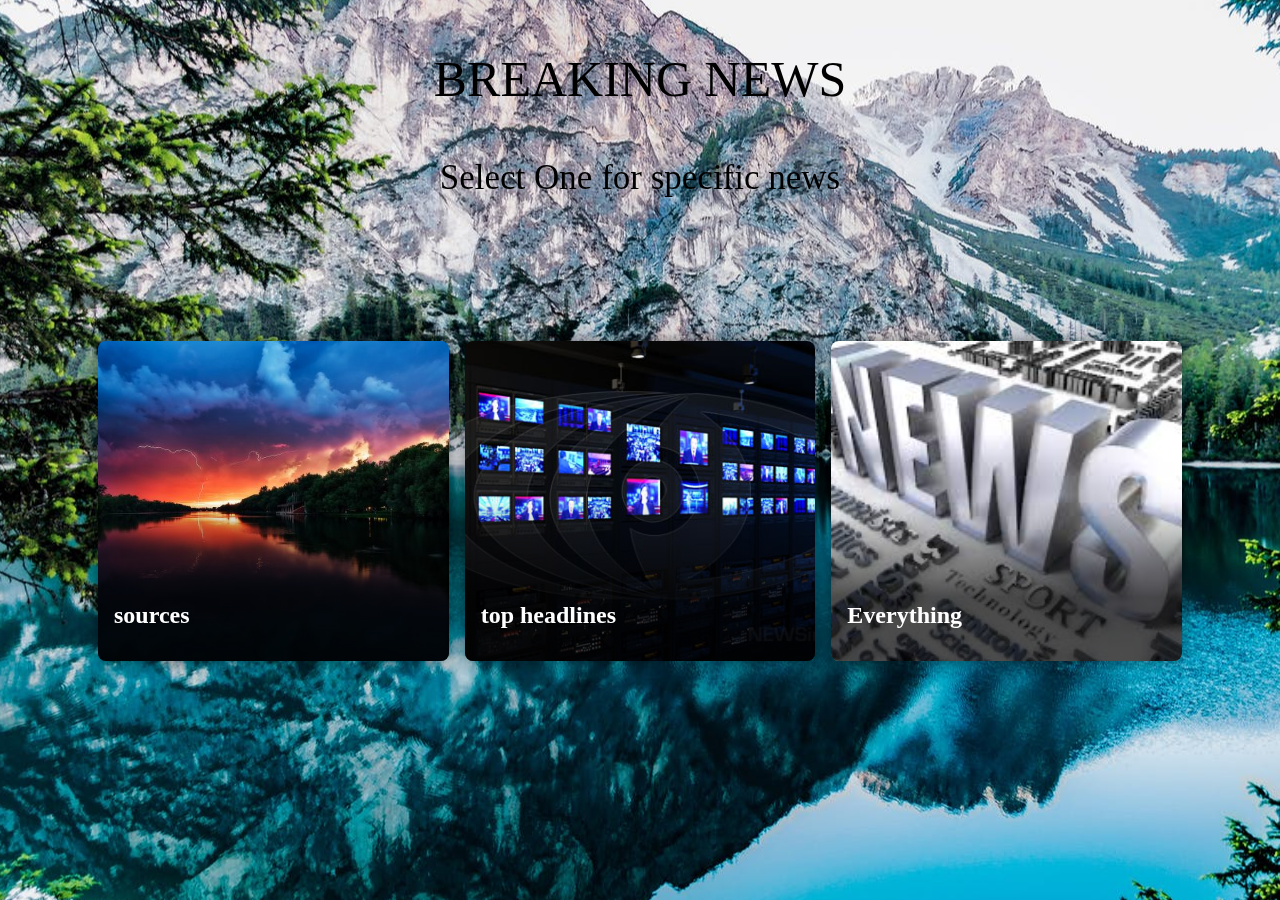
<file: index.html>
<!DOCTYPE html>
<html lang="en">

<head>
    <meta charset="UTF-8">
    <meta name="viewport" content="width=device-width, initial-scale=1.0">
    <meta http-equiv="X-UA-Compatible" content="ie=edge">
    <title>Api Project</title>
    <link rel="stylesheet" href="style.css" media="all">
</head>

<body>
	<div class="background">
		<div id="bottom">
                <div id="imagegallery">
                        <div id="text-image">
                            <div class="row">
                                <div class="col-lg-12 text-center">
                                	<p class="mainnews">BREAKING NEWS</p>
                                    <p class="section-heading">Select One for specific news</p>
                                </div>
                            </div>
                            <div class="content-wrapper" data-aos="fade-up" data-aos-duration="2000">
                                <div class="news-card">
                                    <a href="index123.html" class="news-card__card-link"></a>
                                    <img src="images/weather.png" alt="" class="news-card__image">
                                    <div class="news-card__text-wrapper">
                                    <h2 class="news-card__title">sources</h2>
                                    
                                    <div class="news-card__details-wrapper">
                                    <p class="news-card__excerpt">
                                    about sources</p>
                                    <a href="#" class="news-card__read-more">Read more <i
                                        class="fas fa-long-arrow-alt-right"></i></a>
                                </div>
                            </div>
                        </div>
        
                                <div class="news-card">
                                    <a href="news.html" class="news-card__card-link"></a>
                                    <img src="images/news.png" alt="" class="news-card__image">
                                    <div class="news-card__text-wrapper">
                                    <h2 class="news-card__title">top headlines</h2>
                                    
                                    <div class="news-card__details-wrapper">
                                    <p class="news-card__excerpt">Information about top headlines in news</p>
                                    <a href="#" class="news-card__read-more">Read more <i
                                        class="fas fa-long-arrow-alt-right"></i></a>
                                </div>
                                </div>
                            </div>
                            <div class="news-card">
                                    <a href="news1.html" class="news-card__card-link"></a>
                                    <img src="images/image2.jpg" alt="" class="news-card__image">
                                    <div class="news-card__text-wrapper">
                                    <h2 class="news-card__title">Everything</h2>
                                    
                                    <div class="news-card__details-wrapper">
                                    <p class="news-card__excerpt">Information about every news</p>
                                    <a href="#" class="news-card__read-more">Read more <i
                                        class="fas fa-long-arrow-alt-right"></i></a>
                                </div>
                                </div>
                            </div>
	</div>
</body>
</html>
</file>
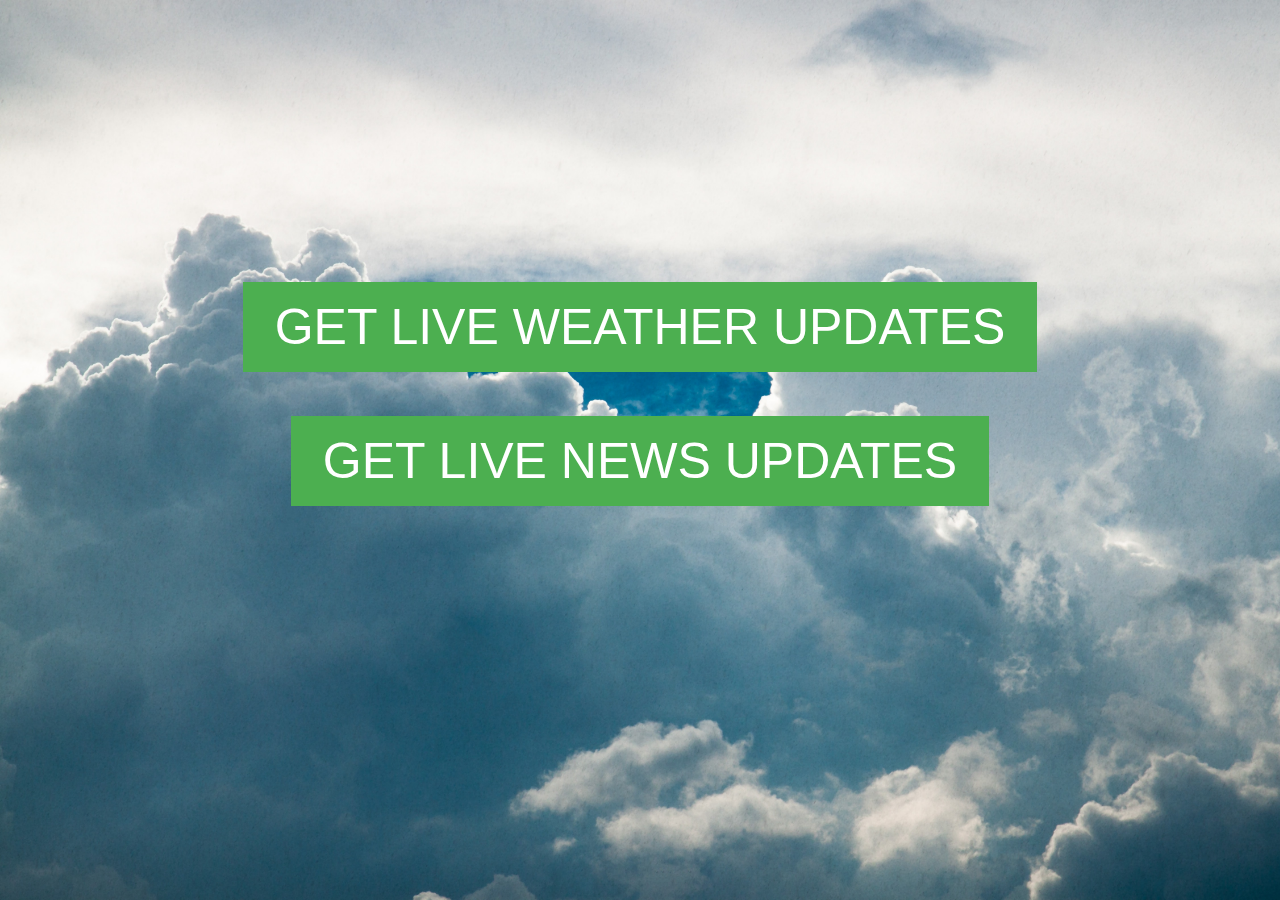
<file: homeweather.html>
<!DOCTYPE html>
<html>
<head>
<style>

body {
  background-image: url('weather1.jpg');
  background-repeat: no-repeat;
  background-attachment: fixed;  
  background-size: cover;
}
.button3:hover {
  background-color: #f44336;
  color: white;
}
.button {
  background-color: #4CAF50; /* Green */
  border: none;
  color: white;
  padding: 16px 32px;
  text-align: center;
  text-decoration: none;
  display: inline-block;
  font-size: 50px;
  margin: 4px 2px;
  -webkit-transition-duration: 0.4s; /* Safari */
  transition-duration: 0.4s;
  cursor: pointer;
}
</style>
</head>
<body>



<br> <br> <br> <br> <br> <br> <br> <br> <br> <br> <br> <br> <br> <br> <br> 



<a href="index123.html"><center><button class="button button3">GET LIVE WEATHER UPDATES</button> </center></a> <br>
<br> 
<center><button class="button button3">GET LIVE NEWS UPDATES</button> </center>
</body>
</html>
</file>
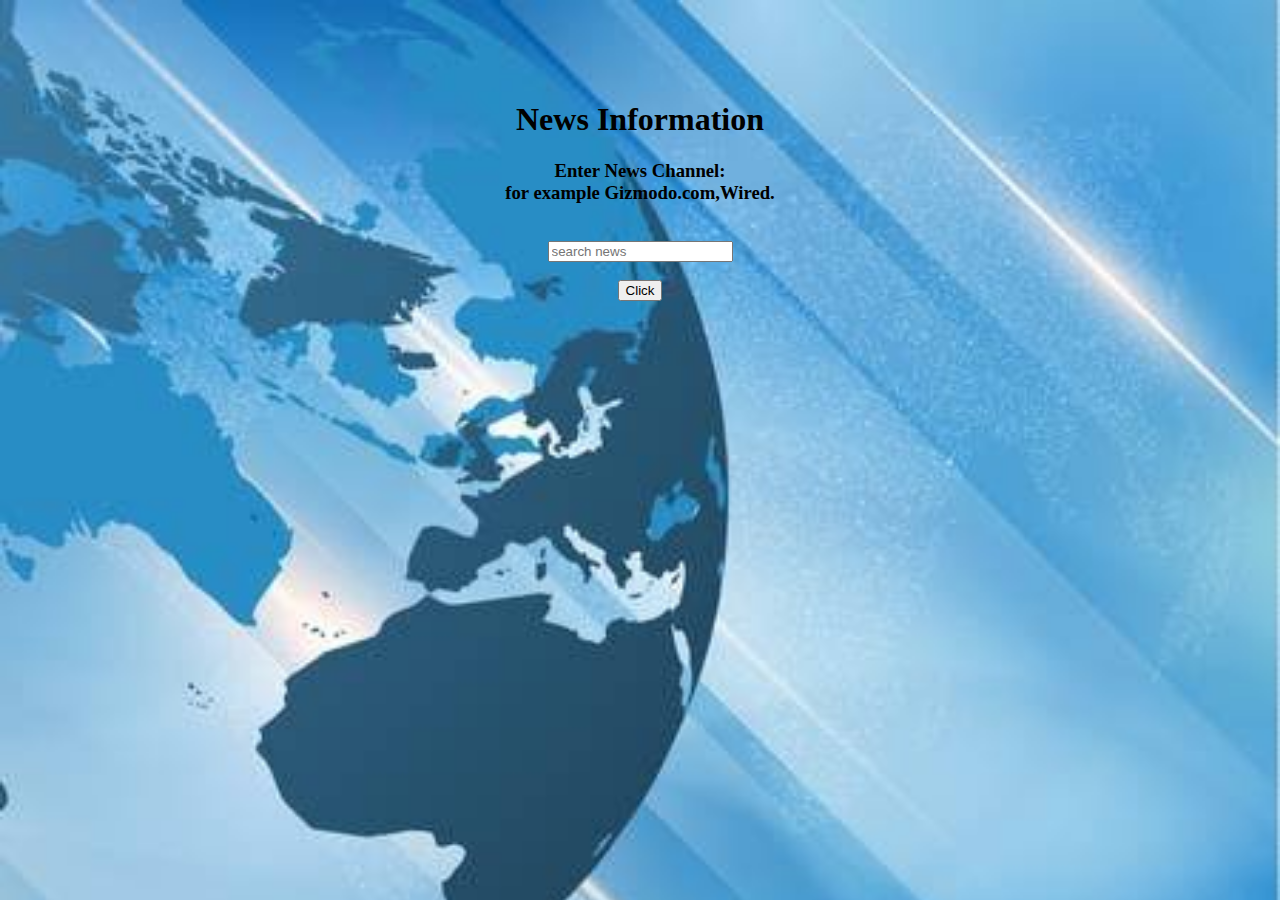
<file: index123.html>
<!DOCTYPE html>
<html lang="en">

<head>
    <meta charset="UTF-8">
    <meta name="viewport" content="width=device-width, initial-scale=1.0">
    <meta http-equiv="X-UA-Compatible" content="ie=edge">
    <title>news</title>
    <script src="https://ajax.googleapis.com/ajax/libs/jquery/3.4.1/jquery.min.js"></script>
    <link rel="stylesheet" href="style2.css" media="all">

</head>

<body>
<br> <br>   <br> <br>        
            
       <center> <h1><b>News Information</b></h1></center>
        <center><h3>Enter News Channel:
        <br> for example Gizmodo.com,Wired. </h3></center>
        <br>
<center><input type="text" placeholder="search news" id="query"></center>
<br>
    <center><button id="button">Click</button></center>
       
        <div id="xyz">  </div>
        <div id="abc"></div>
        <div id="def"></div>
    
    <div id="result">
    </div>
   
</body>
<script>
    $("#button").click(
       
        () => {
            var q = $("#query").val();
            var url = `
https://newsapi.org/v2/everything?q=bitcoin&apiKey=725b80d0d48c46e2b787cb6fddbfcd22`;
            var result;
            $.ajax(url).done(function (response) {
            console.log(response);
       
            for(let i =0 ; i < response.articles.length;i++){
            if(q == response.articles[i].source.name){
            $("#result").append(
            `<p> Author Name: ${response.articles[i].author} <br></p>
             <p>   ID  = ${response.articles[i].source.id} </p>
            <br>
            <p>Name:${response.articles[i].source.name}</p><br>
                <p>Content :  ${response.articles[i].content}
                </p><br>
                <p>Title:${response.articles[i].title}</p><br>
                
                `
            )
            }
            else
            {
            console.log("no data found");
            }
               
            }
        }
       
    )});
  function details(key){
    url = `
https://newsapi.org/v2/everything?q=bitcoin&${q}apiKey=725b80d0d48c46e2b787cb6fddbfcd22`;
    $.ajax(url).done(function (response) {
            console.log(response);
            for(let i =0 ; i < response.articles.length;i++){
                $("#result").append(
            `<p>    author:${response.articles[i].author}
                     </p>
                <br>
            <button onclick="hello(${response.articles[i].description})" >Team Details</button>
                `
            )
            }
           
        })
    }
 
</script>

</html>
</file>
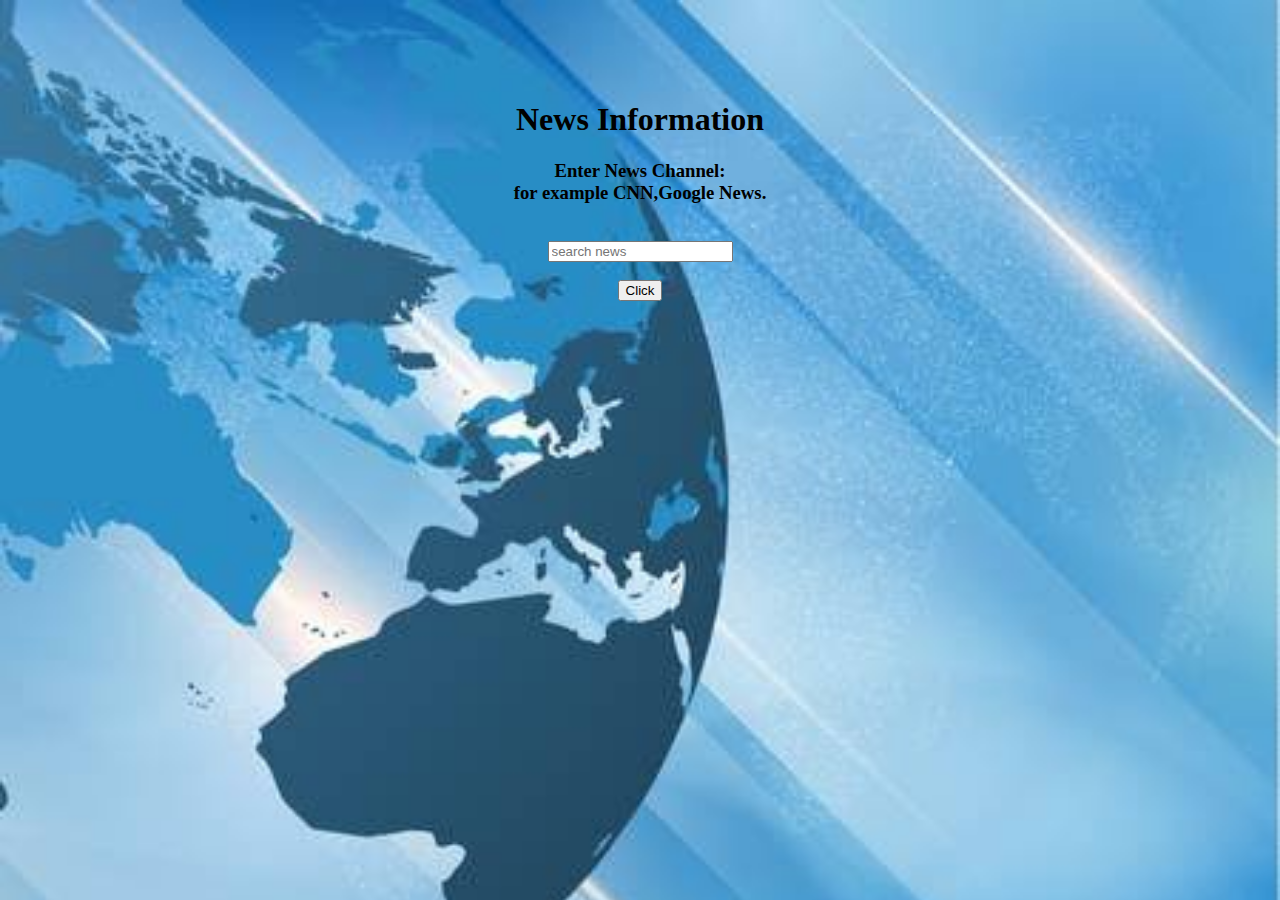
<file: news.html>
<!DOCTYPE html>
<html lang="en">

<head>
    <meta charset="UTF-8">
    <meta name="viewport" content="width=device-width, initial-scale=1.0">
    <meta http-equiv="X-UA-Compatible" content="ie=edge">
    <title>news</title>
    <script src="https://ajax.googleapis.com/ajax/libs/jquery/3.4.1/jquery.min.js"></script>
	<link rel="stylesheet" href="style2.css" media="all">

</head>

<body>
<br> <br>   <br> <br>        
            
       <center> <h1><b>News Information</b></h1></center>
        <center><h3>Enter News Channel:
        <br> for example CNN,Google News. </h3></center>
        <br>
<center><input type="text" placeholder="search news" id="query"></center>
<br>
    <center><button id="button">Click</button></center>
       
        <div id="xyz">  </div>
        <div id="abc"></div>
        <div id="def"></div>
    
    <div id="result">
    </div>
   
</body>
<script>
    $("#button").click(
       
        () => {
            var q = $("#query").val();
            var url = `https://newsapi.org/v2/top-headlines?country=us&apiKey=5cbbf4c809bf4568830636d4e56b9c3d`;
            var result;
            $.ajax(url).done(function (response) {
            console.log(response);
       
            for(let i =0 ; i < response.articles.length;i++){
            if(q == response.articles[i].source.name){
            $("#result").append(
            `<p> author: ${response.articles[i].author} <br></p>
             <p>   ID Number = ${response.articles[i].source.id} </p>
            <br>
                <p>content :  ${response.articles[i].title} </p><br>
                
                `
            )
            }
            else
            {
            console.log("no data found");
            }
               
            }
        }
       
    )});
  function details(key){
    url = `https://newsapi.org/v2/top-headlines?country=us&${q}apiKey=725b80d0d48c46e2b787cb6fddbfcd22`;
    $.ajax(url).done(function (response) {
            console.log(response);
            for(let i =0 ; i < response.articles.length;i++){
                $("#result").append(
            `<p>    author:${response.articles[i].author}
                     </p>
                <br>
            <button onclick="hello(${response.articles[i].description})" >Team Details</button>
                `
            )
            }
           
        })
    }
 
</script>

</html>
</file>
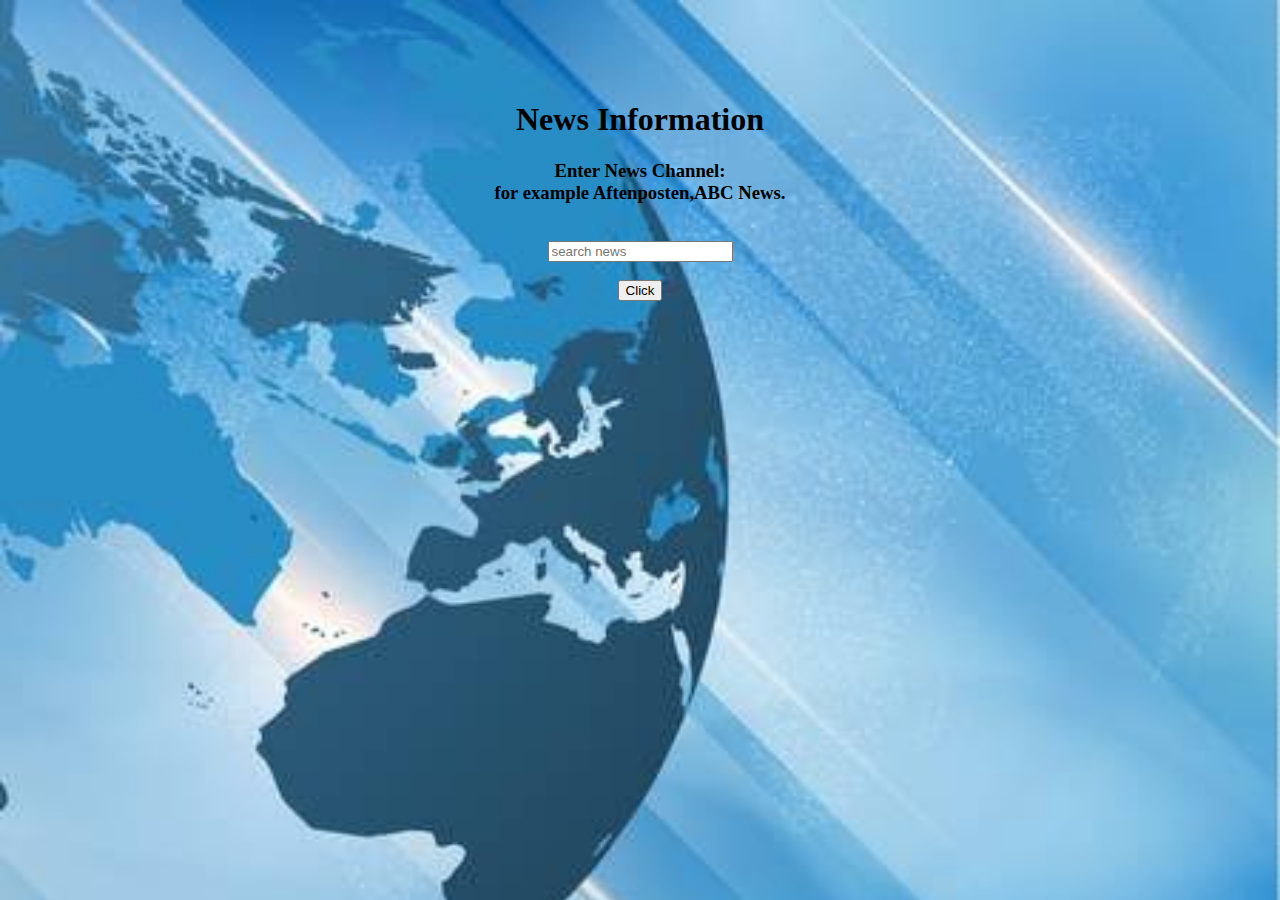
<file: news1.html>
<!DOCTYPE html>
<html lang="en">

<head>
    <meta charset="UTF-8">
    <meta name="viewport" content="width=device-width, initial-scale=1.0">
    <meta http-equiv="X-UA-Compatible" content="ie=edge">
    <title>news</title>
    <script src="https://ajax.googleapis.com/ajax/libs/jquery/3.4.1/jquery.min.js"></script>
	<link rel="stylesheet" href="style2.css" media="all">

</head>

<body>
<br> <br>   <br> <br>        
            
       <center> <h1><b>News Information</b></h1></center>
        <center><h3>Enter News Channel:
        <br> for example Aftenposten,ABC News. </h3></center>
        <br>
<center><input type="text" placeholder="search news" id="query"></center>
<br>
    <center><button id="button">Click</button></center>
       
        <div id="xyz">  </div>
        <div id="abc"></div>
        <div id="def"></div>
    
    <div id="result">
    </div>
   
</body>
<script>
    $("#button").click(
       
        () => {
            var q = $("#query").val();
            var url = `https://newsapi.org/v2/sources?apiKey=725b80d0d48c46e2b787cb6fddbfcd22`;
            var result;
            $.ajax(url).done(function (response) {
            console.log(response);
       
            for(let i =0 ; i < response.sources.length;i++){
            if(q == response.sources[i].name){
            $("#result").append(
            `<p> URL: ${response.sources[i].url} <br></p>
             <p>   ID : ${response.sources[i].id} </p>
            <br>
                <p>Title :  ${response.sources[i].title} </p><br>
                <p>Country: ${response.sources[i].country}</p><br>
                <p>Category: ${response.sources[i].category}</p><br>
                
                `
            )
            }
            else
            {
            console.log("no data found");
            }
               
            }
        }
       
    )});
  function details(key){
    url = `https://newsapi.org/v2/sources?${q}apiKey=725b80d0d48c46e2b787cb6fddbfcd22`;
    $.ajax(url).done(function (response) {
            console.log(response);
            for(let i =0 ; i < response.sources.length;i++){
                $("#result").append(
            `<p>    URL:${response.sources[i].url}
                     </p>
                <br>
            <button onclick="hello(${response.sources[i].title})" >Team Details</button>
                `
            )
            }
           
        })
    }
 
</script>

</html>
</file>
<file: style.css>
*{
box-sizing: border-box;
}
html,body{
height: 100%;
width: 100%;
margin: 0;
}
.mainnews
{
    text-align: center;
    font-size: 50px;
    font-family: verdana;

}
.background{
height: 100%;
width: 100%;
background-position: center center;
background-repeat: no-repeat;
backface-visibility: hidden;
background-image: url("images/nature.png");
}
#bottom { top: 0;}
#bottom{
position: fixed;
height: 60px;
left: 0; right: 0;
}
.section-heading{
    text-align: center;
    font-size: 35px;
    font-family: Verdana;
}
.content-wrapper {
    margin: 0 auto;
    max-width: 1100px;
    display: flex;
    flex-flow: row wrap;
    justify-content: center;
    padding: 0.5 rem;
    padding-top :100px;
}
.news-card {
    
    border: 0px solid aqua;
    margin: 0.5rem;
    position: relative;
    height: 14 rem;
    overflow: hidden;
    border-radius: 0.5rem;
    flex: 1;
    min-width: 290px;
    box-shadow: 0 0 1rem rgba(0, 0, 0, 0.5);
    -webkit-backface-visibility: hidden;
    -moz-backface-visibility: hidden;
    -webkit-transform: translate3d(0, 0, 0);
    -moz-transform: translate3d(0, 0, 0);
}
@media (min-width: 900px) {

    .news-card {
        height: 20rem
    }
}
.news-card::before {
    content: '';
    position: absolute;
    top: 0;
    left: 0;
    width: 100%;
    height: 100%;
    background: rgba(0, 0, 0, 0) linear-gradient(to bottom, rgba(0, 0, 0, 0) 50%, rgba(0, 0, 0, 0.7) 80%);;
    z-index: 0;
}
.news-card__card-link {
    position: absolute;
    top: 0;
    left: 0;
    width: 100%;
    height: 100%;
    z-index: 1;
    /*     background: rgba(255,0,0,.5); */
}
.news-card__image {
    width: 100%;
    height: 100%;
    display: block;
    object-fit: cover;
    transition: transform 3s ease;
    -webkit-backface-visibility: hidden;
    backface-visibility: hidden;
    position: relative;
    z-index: -1;
}
.news-card__text-wrapper {
    position: absolute;
    bottom: 0rem;
    padding: 1rem;
    color: white;
    /*     background-color: rgba(0, 0, 0, 0.4); */
    transition: background-color 1.5s ease;
}
.news-card__title {
    transition: color 1s ease;
    margin-bottom: .5rem;
}
.news-card__post-date {
    font-size: .7rem;
    margin-bottom: .5rem;
    color: #CCC;
}
.news-card__details-wrapper {
    max-height: 0;
    opacity: 0;
    transition: max-height 1.5s ease, opacity 1s ease;
}
@media (min-width: 900px) {
    .news-card:hover .news-card__details-wrapper {
        max-height: 20rem;
        opacity: 1;
    }
    .news-card:hover .news-card__text-wrapper {
        background-color: rgba(0, 0, 0, 0.6);
    }
    .news-card:hover .news-card__title {
        color: yellow;
    }
    .news-card:hover .news-card__image {
        transform: scale(1.2);
        z-index: -1;
    }
}
.news-card__excerpt {
    font-weight: 300;
}
.news-card__read-more {
    background: black;
    color: #bbb;
    display: block;
    padding: 0.4rem 0.6rem;
    border-radius: 0.3rem;
    margin-top: 1rem;
    border: 1px solid #444;
    font-size: 0.8rem;
    -webkit-backface-visibility: hidden;
    backface-visibility: hidden;
    text-decoration: none;
    width: 7rem;
    margin-left: auto;
    position: relative;
    z-index: 5;
}
.news-card__read-more i {
    position: relative;
    left: 0.2rem;
    color: #888;
    transition: left 0.5s ease, color 0.6s ease;
    -webkit-backface-visibility: hidden;
    backface-visibility: hidden;
}
.news-card__read-more:hover i {
    left: 0.5rem;
    color: yellow;
}
@media all and (max-width: 500px){
    #image-gallery{
        height: 250vh;
    }
}
</file>
<file: style2.css>
body
{
    background-image: url(news.jpg);
    background-repeat: no-repeat;
    background-size: cover;
}
#xyz
{
    background-color:white;
    width:150px;
    
}
#abc
{
    background-color:white;
    width:150px;
    
    
    
}
#def
{
    background-color:white;
    width:150px;
    
    
}
h3{
    font-family: Comic Sans MS;
   
}
p{
    background-color: white;
    padding:10px 20px;
    font-size: 16px;
    border-radius: 5px 5px 5px 5px;
    width:500px;
    font-style: bold;

}
</file>
